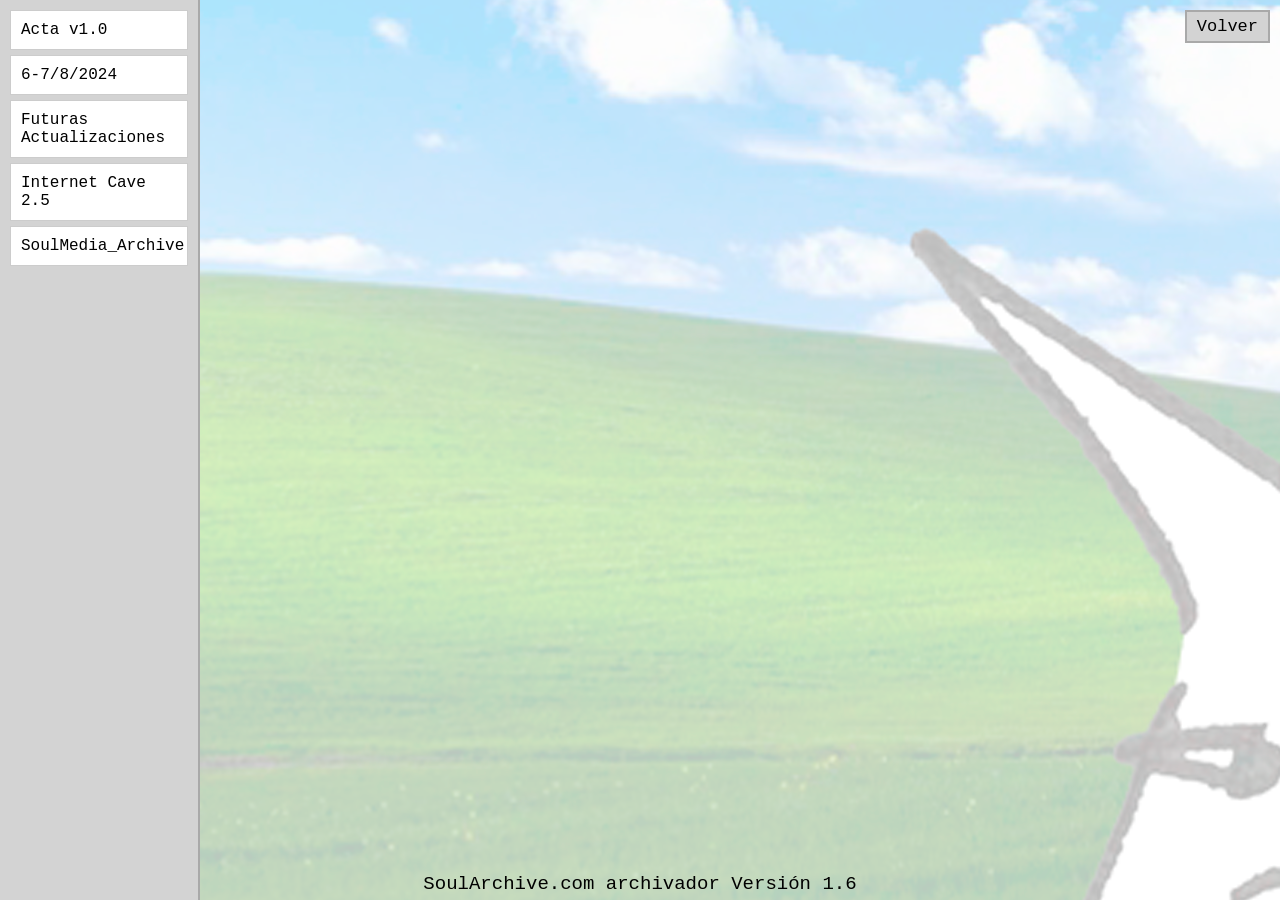
<file: achivador/index.html>
<!DOCTYPE html>
<html lang="es">
<head>
    <meta charset="UTF-8">
    <meta name="viewport" content="width=device-width, initial-scale=1.0">
    <title>Archivador</title>
    <link rel="icon" href="Archivador.png" type="image/png">
    <link rel="stylesheet" href="styles.css">
</head>
<body>

    <div id="loader" class="loader">
        <video id="loading-video" src="LoadinPequeno.mp4" muted autoplay loop></video>
    </div>

    <div class="container">
        <div class="sidebar">
            <div class="file" onclick="showContent('archivo1')">Acta v1.0</div>
            <div class="file" onclick="showContent('archivo2')">6-7/8/2024</div>
            <div class="file" onclick="showContent('archivo3')">Futuras Actualizaciones</div>
            <div class="file" onclick="showContent('archivo4')">Internet Cave 2.5</div>
            <div class="file" onclick="showContent('archivo5')">SoulMedia_Archive</div>
            <!-- Puedes añadir más archivos aquí -->
        </div>
        <div class="content">
            <div id="archivo1" class="file-content">
                <h2>Acta v1.0 - 31/7/2024</h2>
                <hr>
                <p>Se finalizo con Internet Cave, Se tienen ideas para su *******, fueron retocados algunos errores en la tienda de productos y mas.</p>
                <br>
                <p>> Nivel Facil</p>
                <p>> Nivel Medio</p>
                <p>> Nivel Dificil</p>
                <p>> Nivel Demoniaco</p>
                <br>
                <p>El juego cuenta con una sección de instrucciones.</p>
                <p>Hace falta testear.</p>
                <p>Se implementara lo antes posible su versión 2.5 con la intención de aportar mas contenido sobre la historia del videojuego.</p>
            </div>
            <div id="archivo2" class="file-content">
                <h2>6-7/8/2024 - Pequeña implementación estética</h2>
                <hr>
                <p>SoulArchive.com recibió una actualización estética basada en la implementación de iconos en las diferentes pestañas, nueva pantalla de carga para la sección de imagenes generadas y algunos cambios simples.</p>
            </div>
            <div id="archivo3" class="file-content">
                <h2>Futuras Actualizaciones SoulArchive.com</h2>
                <hr>
                <p>> Generador de personajes</p>
                <p>> Nuevos minijuegos</p>
                <p>> Mas enlaces redireccionables en el generador de imagenes</p>
                <p>> Habitación 3D</p>
                <p>> Coleccioanbles fisicos y virtuales</p>
                <br>
                <p>Envía tu idea a X</p>
            </div>
            <div id="archivo4" class="file-content">
                <h2>Internet Cave 2.5 9/8/2024</h2>
                <hr>
                <p>* Se implemento el primer Track producido por <b>Ak1</b> y traido a la pagina de forma especial y exclusiva. Debido a ocacionarse ciertos problemas referidos al codigo base del videojuego, se opto por añadir la función de una forma alternativa.</p>
                <hr>
                <p>* Se añadio una pieza correspondiente a la historia que desea contar el videojuego.</p>
            </div>
            <div id="archivo5" class="file-content">
                <h2>Mapa de Paginas web 13/8/2024</h2>
                <hr>
                <p>Se finalizo con la primera versión de la pagina web, tengo la buena noticia para decirme a mi, de que ya estamos mas cerca del comienzo que del principio conceptual, la pagina se comienza a volver fisica y con forma, los pensamientos de esta mente errante toman lugar en el planeta tierra.</p>
                <p>Los enlaces se posicionaron sobre la querida pagina que no tiene fin, pronto mas entretenimiento.</p>
                <img class="Img" src="Img1.jpg">
            </div>
            <!-- Puedes añadir más contenido aquí -->
        </div>
    </div>
    <button class="back-button" onclick="goBack()">Volver</button>
    <div class="version-text">SoulArchive.com archivador Versión 1.6</div>
    <script src="script.js"></script>
</body>
</html>
</file>
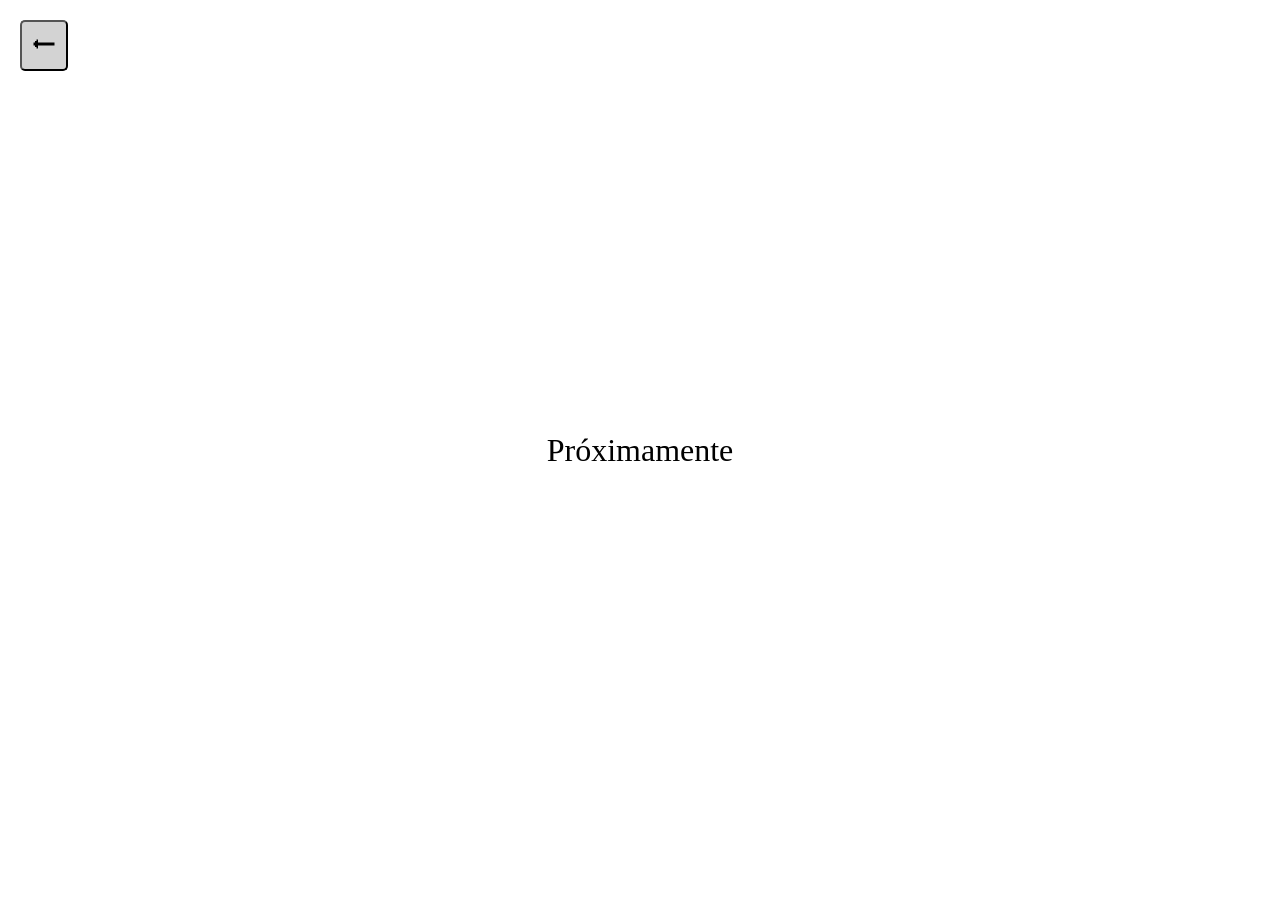
<file: Enlace4/Index.html>
<!DOCTYPE html>
<html lang="en">
<head>
    <meta charset="UTF-8">
    <meta http-equiv="X-UA-Compatible" content="IE=edge">
    <meta name="viewport" content="width=device-width, initial-scale=1.0">
    <link rel="stylesheet" href="EstilosEnlace4.css">
    <link rel="icon" href="logo.png" type="image/png">
    <title>...</title>
</head>
<body>
    <div id="loader" class="loader">
        <video id="loading-video" src="LoadinPequeno.mp4" muted autoplay loop></video>
    </div>
    <div id="proximamente">Próximamente</div>
    <div id="levelCounter" style="display: none;">Nivel: 0</div>
    <button id="growButton" style="display: none;">Proximamente...</button>
    <button id="backButton">🠔</button> <!-- Botón con flecha siempre visible -->
    <script src="script.js"></script>

</body>
<script src="script.js"></script>
</html>
</file>
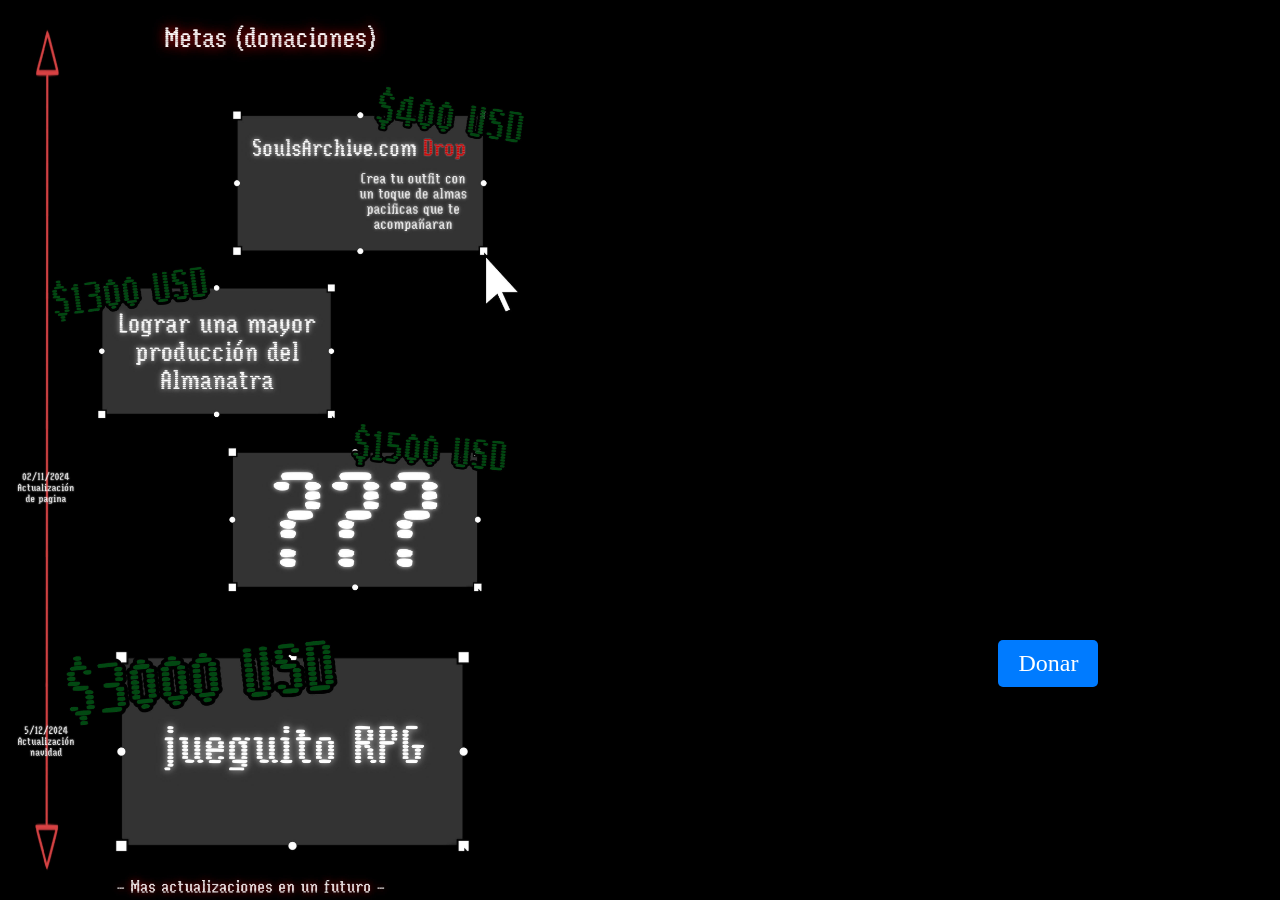
<file: Enlace5/index.html>
<!DOCTYPE html>
<html lang="en">
<head>
    <link rel="icon" href="logo.png" type="image/png">
    <meta charset="UTF-8">
    <meta name="viewport" content="width=device-width, initial-scale=1.0">
    <title>Metas</title>
    <link rel="stylesheet" href="styles.css">
    <svg xmlns="http://www.w3.org/2000/svg">
        
        <defs>
            <!-- Filtro de ruido -->
            <filter id="noiseFilter">
                <feTurbulence type="noise" baseFrequency="0.1" numOctaves="1" result="noise"/>
                <feColorMatrix type="saturate" values="0"/>
            </filter>
            
            <!-- Filtro de distorsión -->
            <filter id="distortionFilter">
                <feTurbulence type="turbulence" baseFrequency="0.02" numOctaves="1" result="turbulence"/>
                <feDisplacementMap in="SourceGraphic" in2="turbulence" scale="5"/> <!-- Reduce el valor de escala para menos distorsión -->
            </filter>
        </defs>
    </svg>
</head>
<body>

    <audio autoplay loop>
        <source src="Grito.mp3" type="audio/mp3">
        Tu navegador no soporta la reproducción de audio.
    </audio>

    <div id="loader" class="loader">
        <video id="loading-video" src="LoadinPequeno.mp4" muted autoplay loop></video>
        </div>
        <button id="backButton">🠔</button> <!-- Botón con flecha siempre visible -->

    <div class="container">
        <div class="image-container glitch" id="imageContainer">
            <img src="Metas.jpg" alt="Imagen larga" id="scrollableImage">
        </div>
        <div class="controls">
            <button id="scrollUp">▲</button>
            <a href="Donaciones/index.html">
                <button class="glitch">-> <b>Donar</b></button>
            </a>
            <button id="scrollDown">▼</button>
        </div>
    </div>
    <script src="script.js"></script>

    <div id="resolution-warning">
        <div class="container">
            <img src="Metas.jpg" alt="Descripción de la imagen" class="responsive-img">
            <a href="Donaciones/index.html" class="btn">Donar</a>
        </div>
    </div>

</body>
</html>
</file>
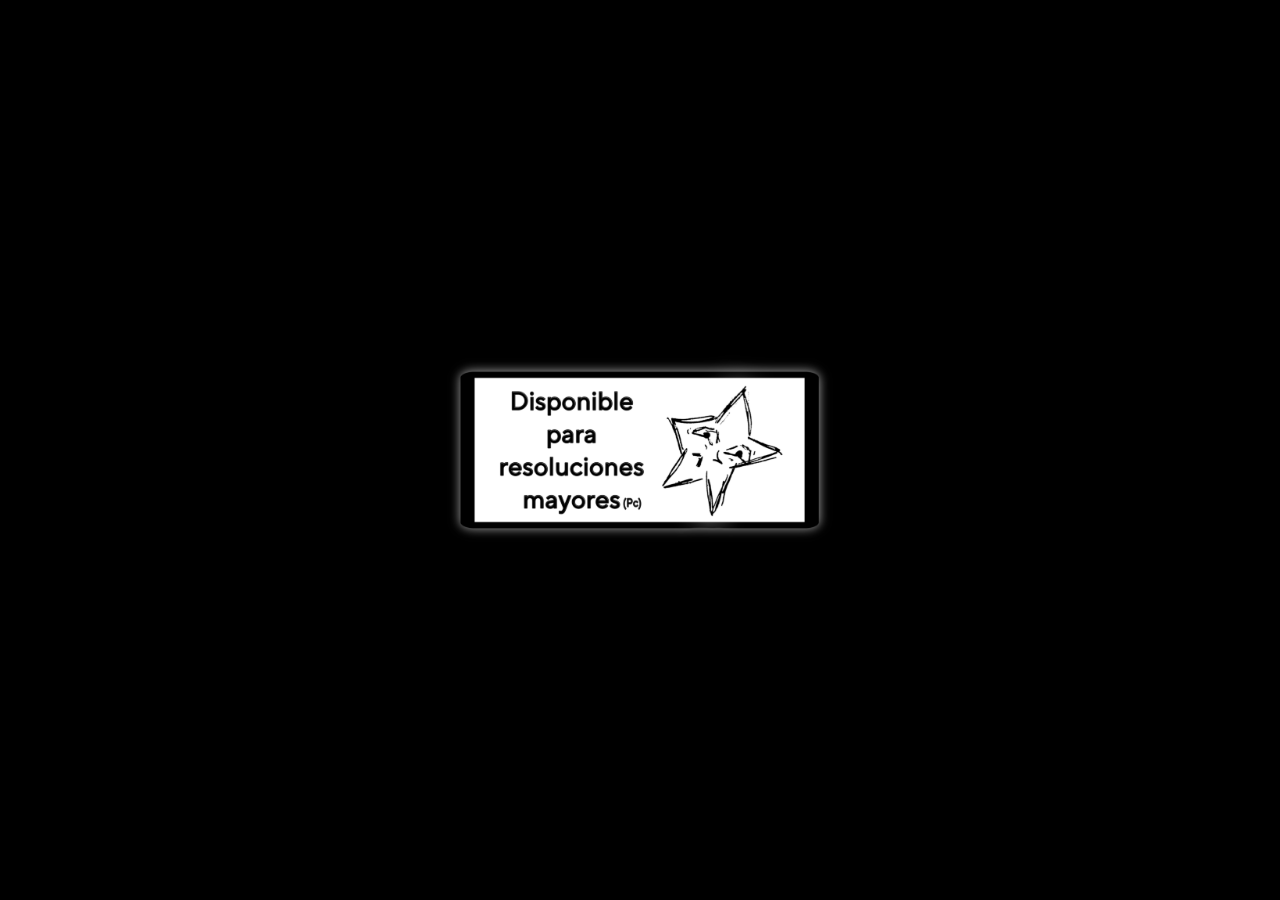
<file: Juego/index.html>
<!DOCTYPE html>
<html lang="en">
<head>
    <meta charset="UTF-8">
    <meta name="viewport" content="width=device-width, initial-scale=1.0">
    <title>Internet Cave</title>
    <link rel="stylesheet" href="styles.css">
    <link rel="icon" href="Logo.png" type="image/png">
    <link href="https://fonts.googleapis.com/css2?family=UnifrakturCook:wght@700&display=swap" rel="stylesheet"> <!-- Fuente gótica de Google Fonts -->
</head>
<body>
    <div id="loader" class="loader">
        <video id="loading-video" src="LoadingJuego.mp4" muted autoplay loop></video>
        </div>
        <button id="backButton">🠔</button> <!-- Botón con flecha siempre visible -->

        <audio autoplay loop>
            <source src="Grito.mp3" type="audio/mp3">
            Tu navegador no soporta la reproducción de audio.
        </audio>

    <div class="container">
        <div class="animated-image glitch">
            <img src="InternetCave.png" alt="Animated Image">
        </div>
        <div class="menu glitch">
            <button onclick="navigateWithDelay('Juego2/index.html')">Play Level 1 (Fácil)</button>
            <button onclick="navigateWithDelay('Dificultad Media/index.html')">Play Level 2 (Medio)</button>
            <button onclick="navigateWithDelay('Dificultad Dificil/index.html')">Play Level 3 (Difícil)</button>
            <button onclick="navigateWithDelay('Decide/index.html')">Play Level 4 (Demoniaco)</button>
            <button onclick="navigateWithDelay('Instrucciones/index.html')">Instrucciones</button>
        </div>
    </div>
    <audio id="button-sound" src="Clic.mp3" preload="auto"></audio>
    <div class="video-game-text">******************************************************************************************************************************************</div>
    <img src="Logo.jpg" id="imagen-fija" alt="Imagen Fija">
    <script src="script.js"></script>

    <style>
        /* Estilos del botón de música */
        #musicButton {
            position: fixed;
            top: 15px;
            right: 10px;
            width: 50px;
            height: 50px;
            background-color: #f28b82; /* Rojo pastel suave */
            border: 2px solid black;
            cursor: pointer;
            display: flex;
            justify-content: center;
            align-items: center;
            box-shadow: 2px 2px 5px rgba(0, 0, 0, 0.5);
            transition: background-color 0.3s ease;
            z-index: 9999; /* Asegura que el botón esté por encima de todos los elementos */
        }

        #musicButton img {
            width: 70%;
            height: 70%;
        }

        #musicButton.active {
            background-color: #ccff90; /* Verde claro pastel */
        }
    </style>

    <!-- Elemento de audio para la música -->
    <audio id="backgroundMusic" src="Sound.mp3" loop></audio>

    <script>
        function toggleMusic() {
            const musicButton = document.getElementById('musicButton');
            const buttonIcon = document.getElementById('buttonIcon');
            const music = document.getElementById('backgroundMusic');

            if (music.paused) {
                music.play();
                musicButton.classList.add('active');
                buttonIcon.src = 'On.png'; // Imagen cuando la música está activada
            } else {
                music.pause();
                musicButton.classList.remove('active');
                buttonIcon.src = 'Off.png'; // Imagen cuando la música está desactivada
            }
        }
    </script>

<div id="resolution-warning">
    <img src="Cartel.png" width="400px">
</div>

</body>
</html>
</file>
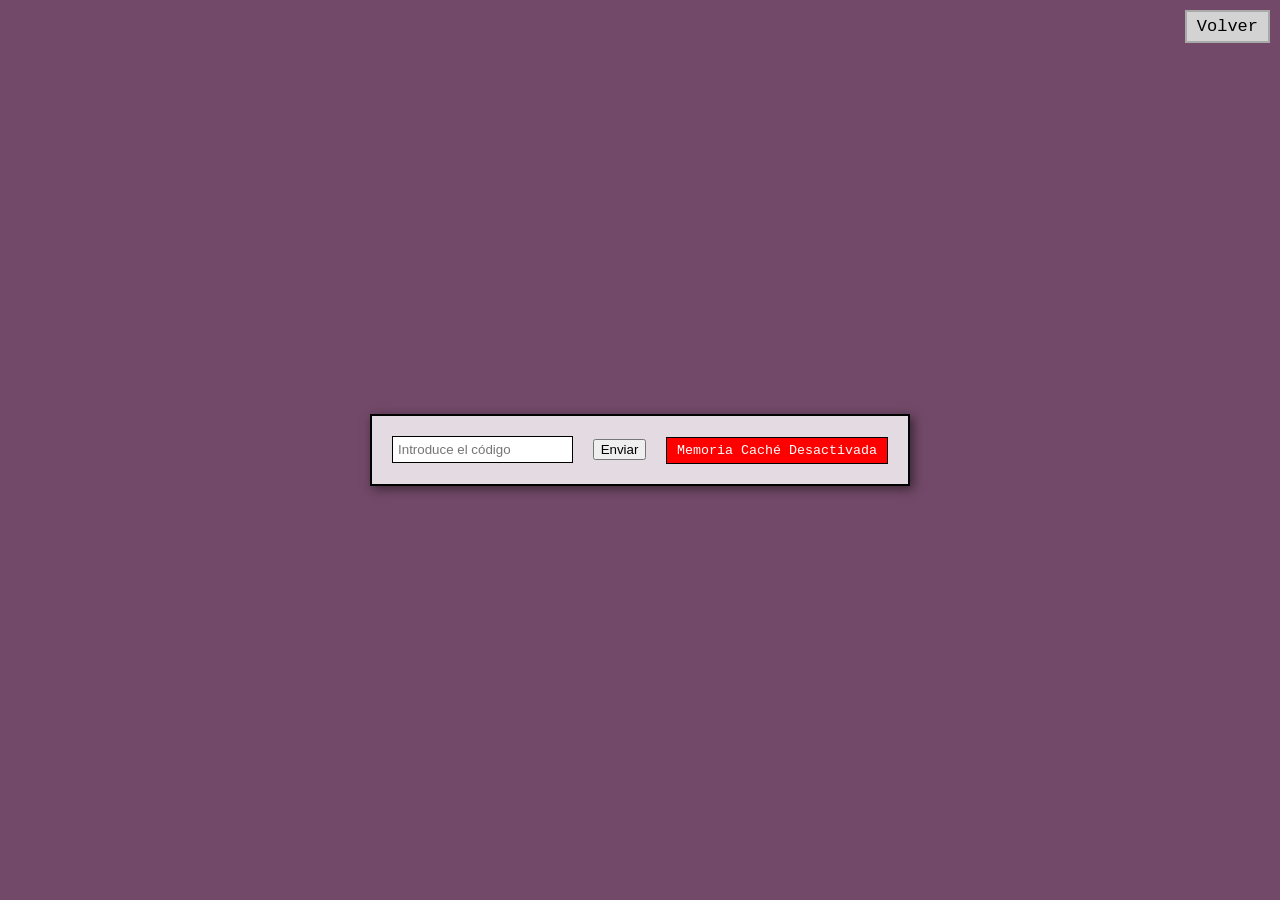
<file: Panel/index.html>
<!DOCTYPE html>
<html lang="en">
<head>
    <meta charset="UTF-8">
    <meta name="viewport" content="width=device-width, initial-scale=1.0">
    <title>Panel</title>
    <link rel="icon" href="Archivador.png" type="image/png">
    <link rel="stylesheet" href="styles.css">
</head>
<body>
    <div id="loader" class="loader">
        <video id="loading-video" src="LoadinPequeno.mp4" muted autoplay loop></video>
    </div>

    <div class="code-container">
        <input type="text" id="code-input" placeholder="Introduce el código">
        <button id="submit-button">Enviar</button>
        <button id="cache-button" class="cache-disabled">Memoria Caché</button>
    </div>
    <div class="images-container" id="images-container">
        <div class="image-row">
            <div class="image-cell" id="image-1" draggable="true"></div>
            <div class="image-cell" id="image-2" draggable="true"></div>
            <div class="image-cell" id="image-3" draggable="true"></div>
        </div>
        <div class="image-row">
            <div class="image-cell" id="image-4" draggable="true"></div>
            <div class="image-cell" id="image-5" draggable="true"></div>
            <div class="image-cell" id="image-6" draggable="true"></div>
        </div>
        <div class="image-row">
            <div class="image-cell" id="image-7" draggable="true"></div>
            <div class="image-cell" id="image-8" draggable="true"></div>
            <div class="image-cell" id="image-9" draggable="true"></div>
        </div>
        <div class="image-row">
            <div class="image-cell" id="image-10" draggable="true"></div>
            <div class="image-cell" id="image-11" draggable="true"></div>
            <div class="image-cell" id="image-12" draggable="true"></div>
        </div>
        <div class="image-row">
            <div class="image-cell" id="image-13" draggable="true"></div>
            <div class="image-cell" id="image-14" draggable="true"></div>
            <div class="image-cell" id="image-15" draggable="true"></div>
        </div>
    </div>

    <button class="back-button" onclick="goBack()">Volver</button>
    <script src="script.js"></script>
</body>
</html>
</file>
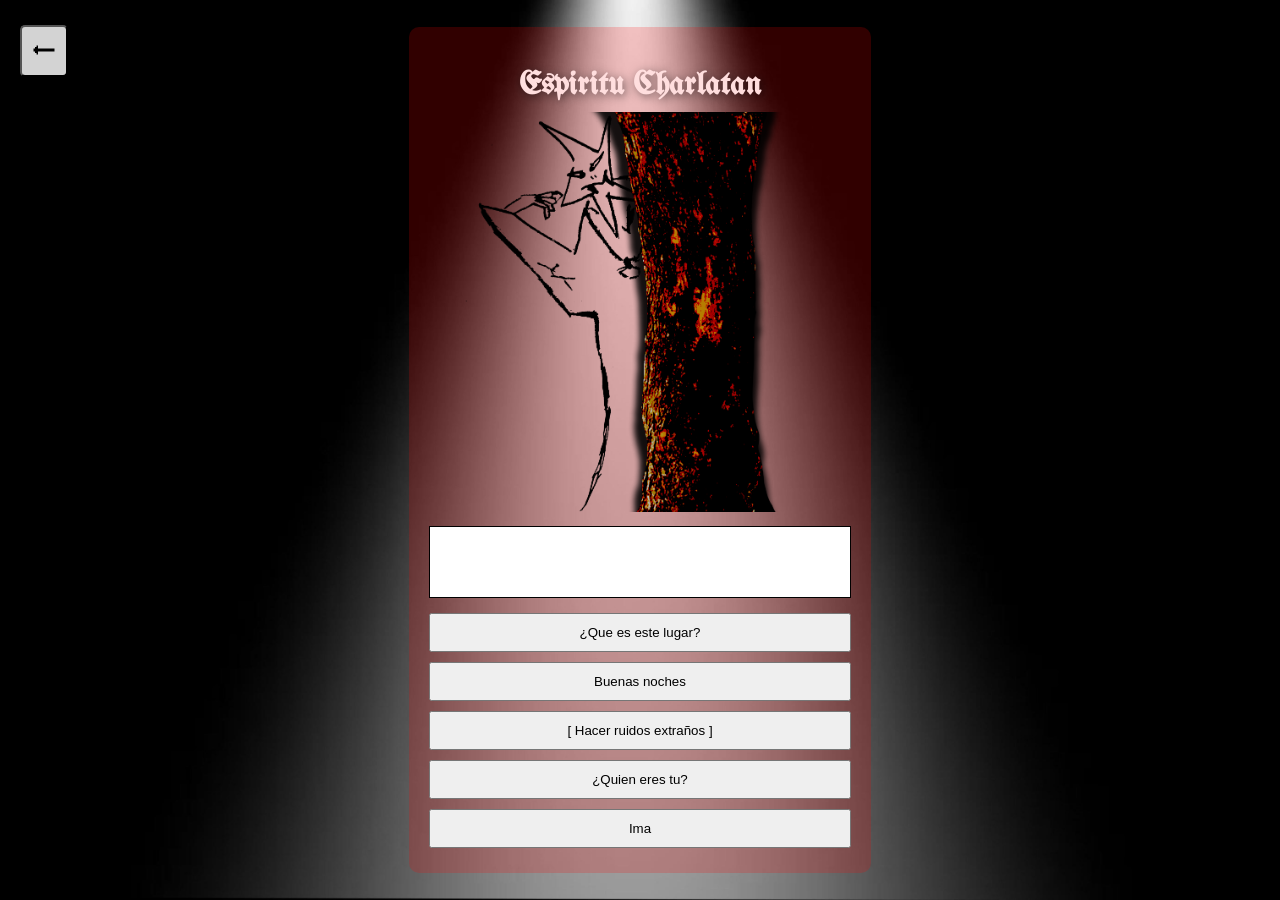
<file: Enlace2/Chat Con espiritu Charlatan/index.html>
<!DOCTYPE html>
<html lang="es">
<head>
    <meta charset="UTF-8">
    <meta name="viewport" content="width=device-width, initial-scale=1.0">
    <title>Conversación con el Personaje</title>
    <link rel="stylesheet" href="styles.css">
    <link rel="icon" href="logo.png" type="image/png">
    <link href="https://fonts.googleapis.com/css2?family=UnifrakturMaguntia&display=swap" rel="stylesheet"> <!-- Google Fonts link -->
</head>
</head>
<body>

    <div id="loader" class="loader">
        <video id="loading-video" src="LoadinPequeno.mp4" muted autoplay loop></video>
        </div>
        <button id="backButton">🠔</button> <!-- Botón con flecha siempre visible -->

    <div class="container">
        <h1 id="characterName">Espiritu Charlatan</h1>
        <div class="character">
            <img id="characterImage" src="Cerrado.png" alt="Personaje" onclick="handleImageClick()">
        </div>
        <div class="response" id="responseBox"></div>
        <div class="buttons" id="buttonContainer">
            <button onclick="handleButtonClick(0, 0)">¿Que es este lugar?</button>
            <button onclick="handleButtonClick(1, 0)">Buenas noches</button>
            <button onclick="handleButtonClick(2, 0)">[ Hacer ruidos extraños ]</button>
            <button onclick="handleButtonClick(3, 0)">¿Quien eres tu?</button>
            <button onclick="handleButtonClick(4, 0)">Ima</button>
        </div>
    </div>

    <audio id="audio" src="Sonido2.mp3"></audio>
    <script src="script.js"></script>
</body>
</html>
</file>
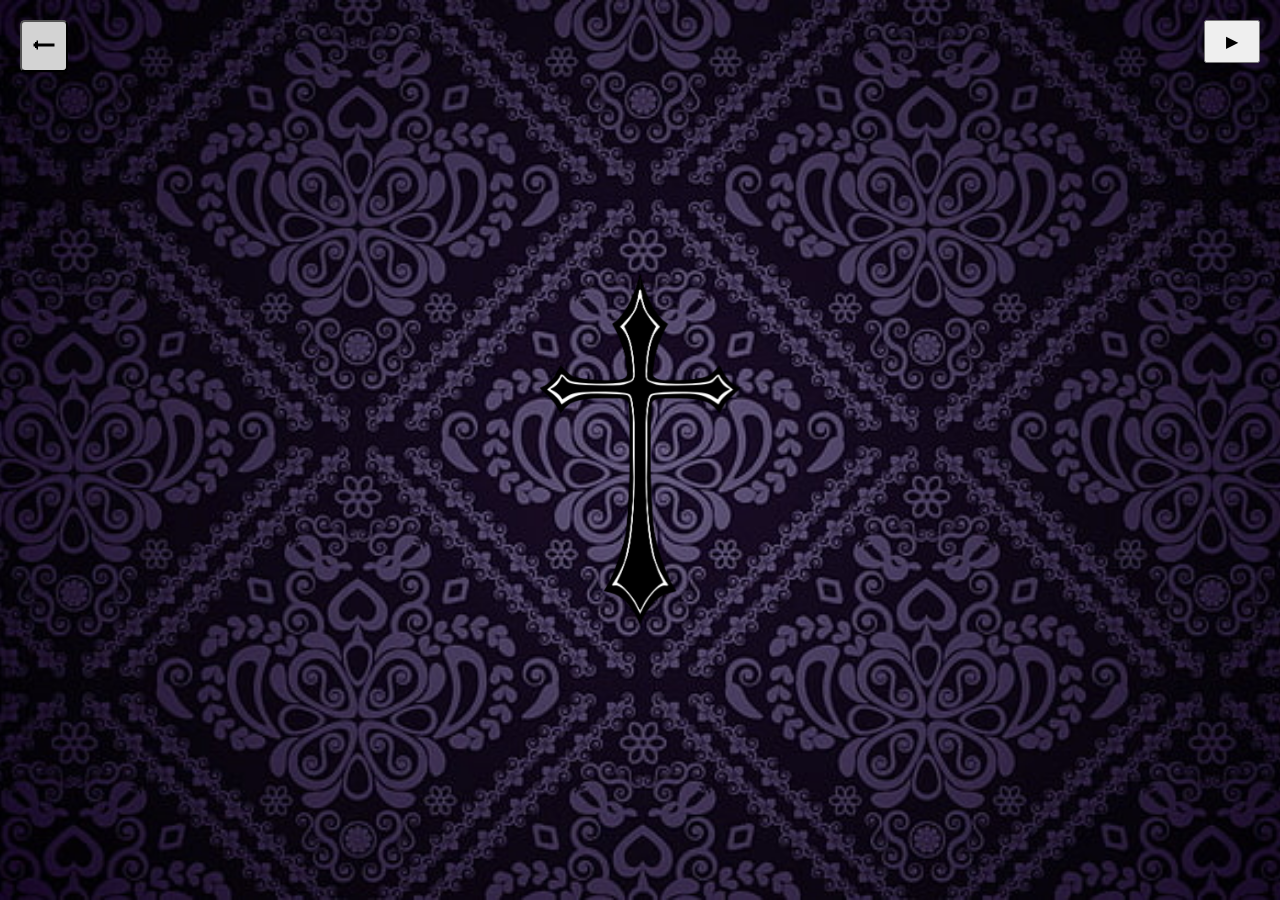
<file: Enlace2/Cruz/index.html>
<html lang="es">
<head>
    <meta charset="UTF-8">
    <meta name="viewport" content="width=device-width, initial-scale=1.0">
    <title>Animación de Imagen con Sonido</title>
    <link rel="stylesheet" href="styles.css">
</head>
<body>
    <div class="container">
        <button id="play-sound"> ▶</button>
        <img src="Cruz.png" alt="Imagen Flotante" id="imagen-flotante">
        <a href="index2.html" id="flecha">
            <img src="flecha.png" alt="Flecha">
        </a>
    </div>
    <audio id="audio-background" preload="auto"></audio>
    <audio id="audio-click" preload="auto"></audio>
    <button id="backButton">🠔</button> <!-- Botón con flecha siempre visible -->
    <script src="script.js"></script>
</body>
</html>
</file>
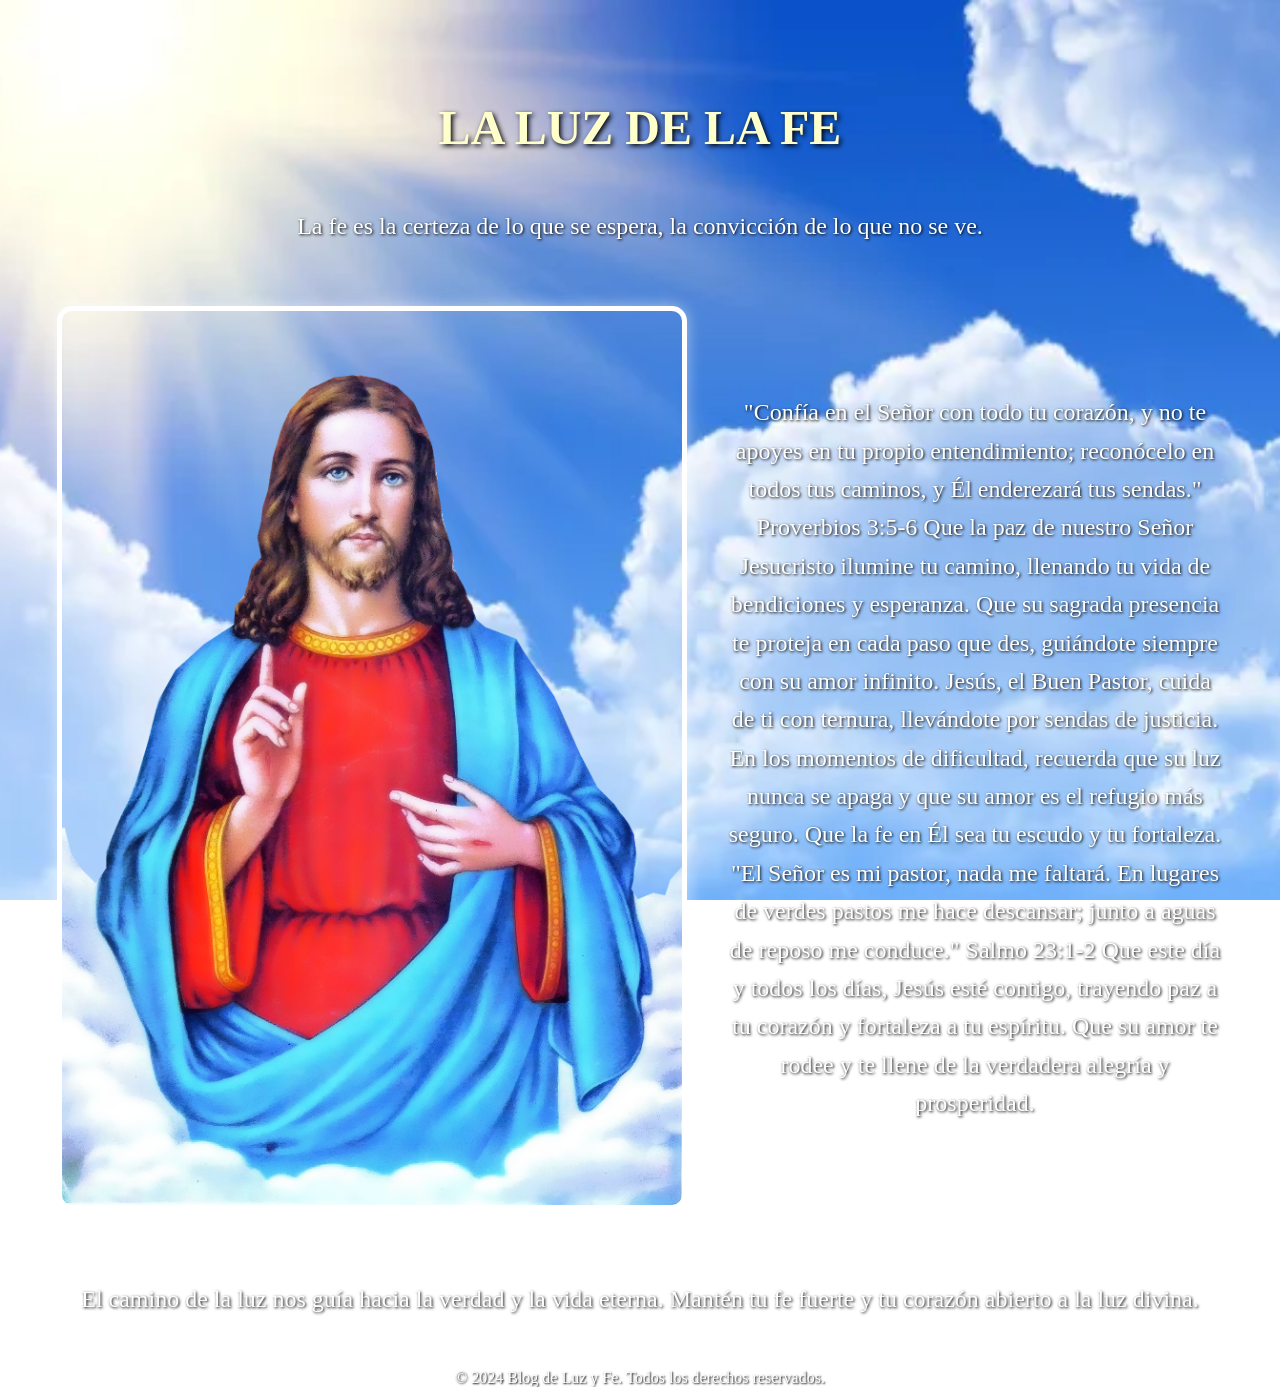
<file: Enlace3/BlogFe/index.html>
<!DOCTYPE html>
<html lang="es">
<head>
    <meta charset="UTF-8">
    <meta name="viewport" content="width=device-width, initial-scale=1.0">
    <title>Luz y Fe</title>
    <link rel="icon" href="Logo.png" type="image/png">
    <style>
        /* Fondo */
        body {
            background: url('Dios.jpg') no-repeat center center fixed;
            background-size: cover;
            font-family: 'Times New Roman', serif;
            color: #ffffff;
            text-align: center;
            margin: 0;
            padding: 0;
            animation: brillo 10s infinite;
        }

        /* Animación de brillo */
        @keyframes brillo {
            0% { text-shadow: 0 0 10px #ffffcc; }
            50% { text-shadow: 0 0 20px #ffcc99, 0 0 30px #ffffcc; }
            100% { text-shadow: 0 0 10px #ffffcc; }
        }

        h1 {
            font-size: 3rem;
            margin-top: 50px;
            color: #ffffcc;
            text-transform: uppercase;
            text-shadow: 2px 2px 5px #000000;
        }

        p {
            font-size: 1.5rem;
            margin: 20px 20px;
            text-shadow: 1px 1px 3px #000000;
            line-height: 1.6;
        }

        .contenido {
            display: flex;
            flex-direction: column;
            align-items: center;
            padding: 50px 20px;
        }

        .imagen-texto {
            display: flex;
            flex-direction: row;
            justify-content: center;
            align-items: center;
            margin-top: 40px;
        }

        .imagen-texto img {
            max-width: 50%;
            height: auto;
            border: 5px solid #ffffff;
            border-radius: 15px;
            margin: 0 20px;
            box-shadow: 0 0 15px rgba(255, 255, 255, 0.5);
        }

        .imagen-texto p {
            max-width: 40%;
        }

        /* Responsive */
        @media (max-width: 768px) {
            .imagen-texto {
                flex-direction: column;
            }

            .imagen-texto img {
                max-width: 80%;
            }

            .imagen-texto p {
                max-width: 80%;
                margin-top: 20px;
            }
        }

        /* Texto de copyright */
        footer {
            font-size: 1rem;
            margin-top: 50px;
            text-shadow: 1px 1px 2px #000000;
        }
    </style>
</head>
<body>
    <div class="contenido">
        <h1>La Luz de la Fe</h1>
        <p>La fe es la certeza de lo que se espera, la convicción de lo que no se ve.</p>
        
        <div class="imagen-texto">
            <img src="Dios.png" alt="Imagen religiosa">
            
            <br>
            <p>"Confía en el Señor con todo tu corazón, y no te apoyes en tu propio entendimiento; reconócelo en todos tus caminos, y Él enderezará tus sendas."
                Proverbios 3:5-6
                
                Que la paz de nuestro Señor Jesucristo ilumine tu camino, llenando tu vida de bendiciones y esperanza. Que su sagrada presencia te proteja en cada paso que des, guiándote siempre con su amor infinito.
                
                Jesús, el Buen Pastor, cuida de ti con ternura, llevándote por sendas de justicia. En los momentos de dificultad, recuerda que su luz nunca se apaga y que su amor es el refugio más seguro. Que la fe en Él sea tu escudo y tu fortaleza.
                
                "El Señor es mi pastor, nada me faltará. En lugares de verdes pastos me hace descansar; junto a aguas de reposo me conduce."
                Salmo 23:1-2
                
                Que este día y todos los días, Jesús esté contigo, trayendo paz a tu corazón y fortaleza a tu espíritu. Que su amor te rodee y te llene de la verdadera alegría y prosperidad.</p>
        </div>
    </div>
    <p>El camino de la luz nos guía hacia la verdad y la vida eterna. Mantén tu fe fuerte y tu corazón abierto a la luz divina.</p>
    <footer>
        &copy; 2024 Blog de Luz y Fe. Todos los derechos reservados.
    </footer>
</body>
</html>
</file>
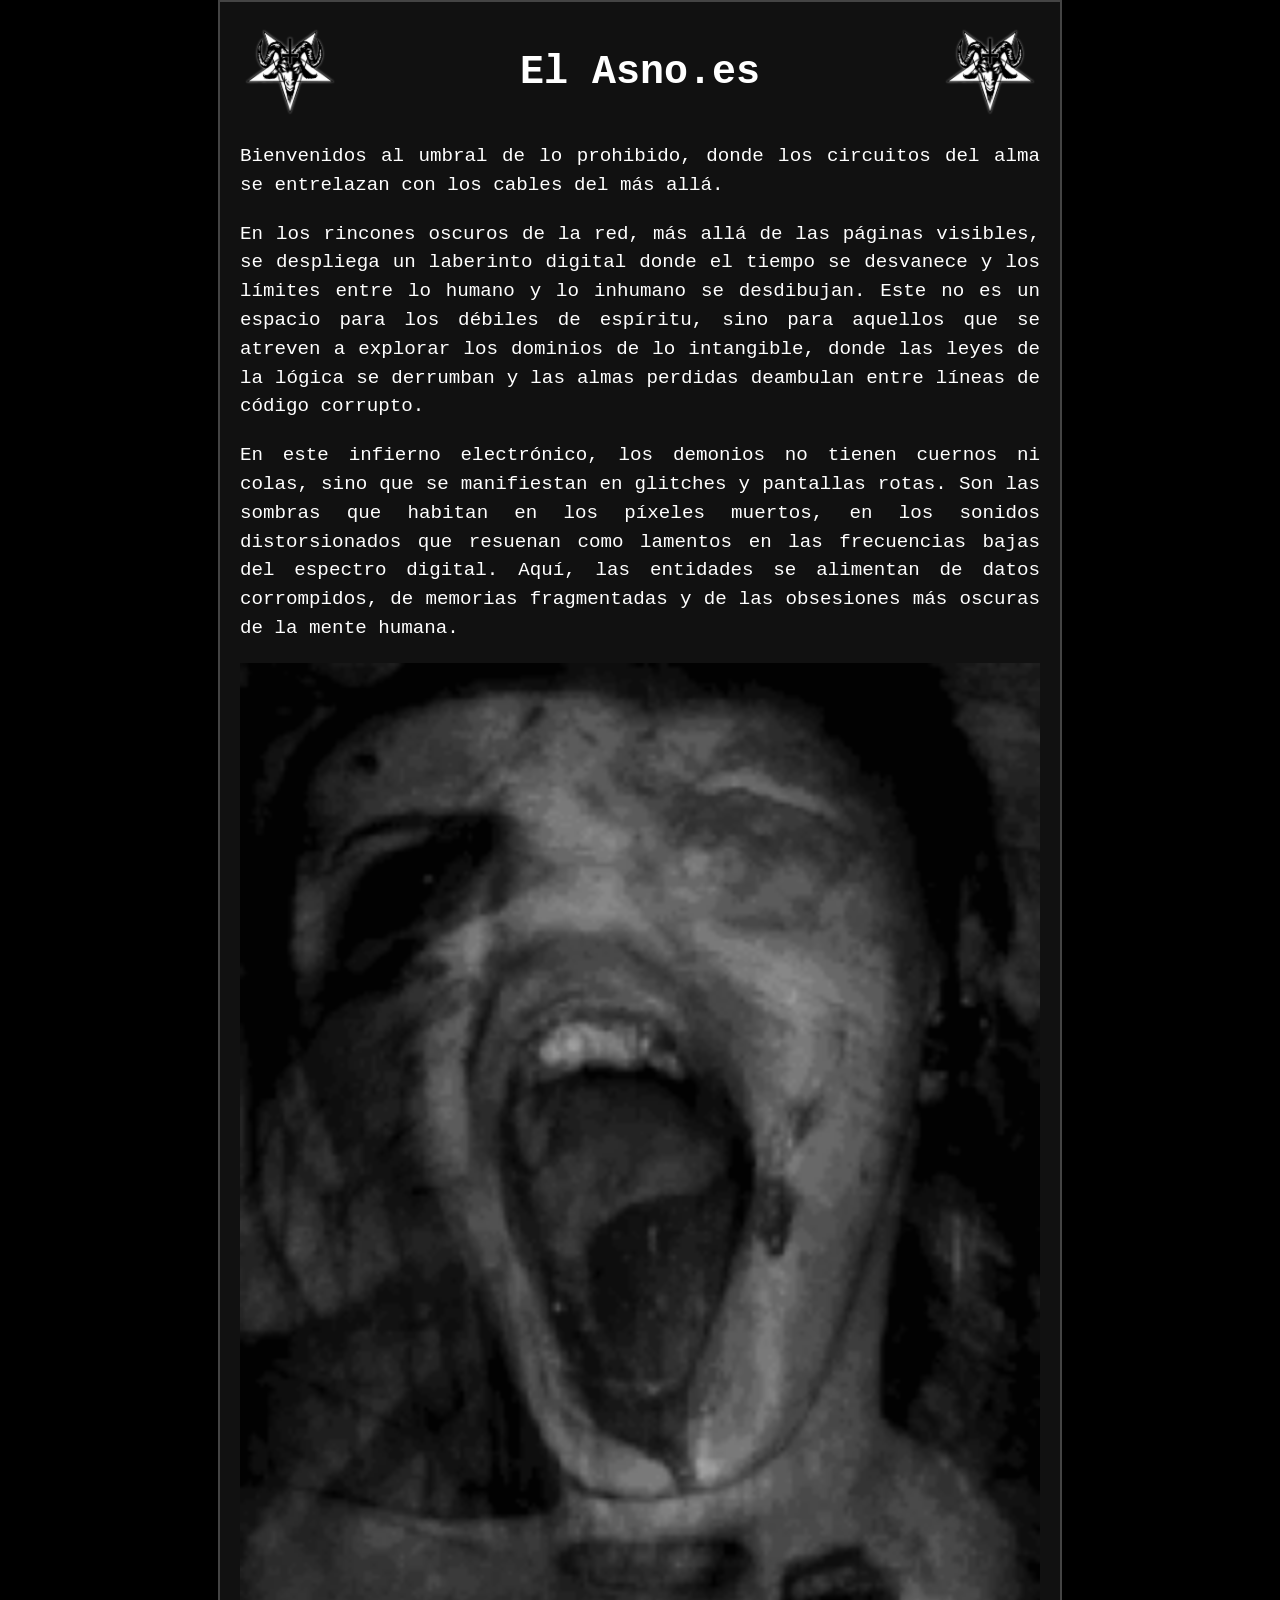
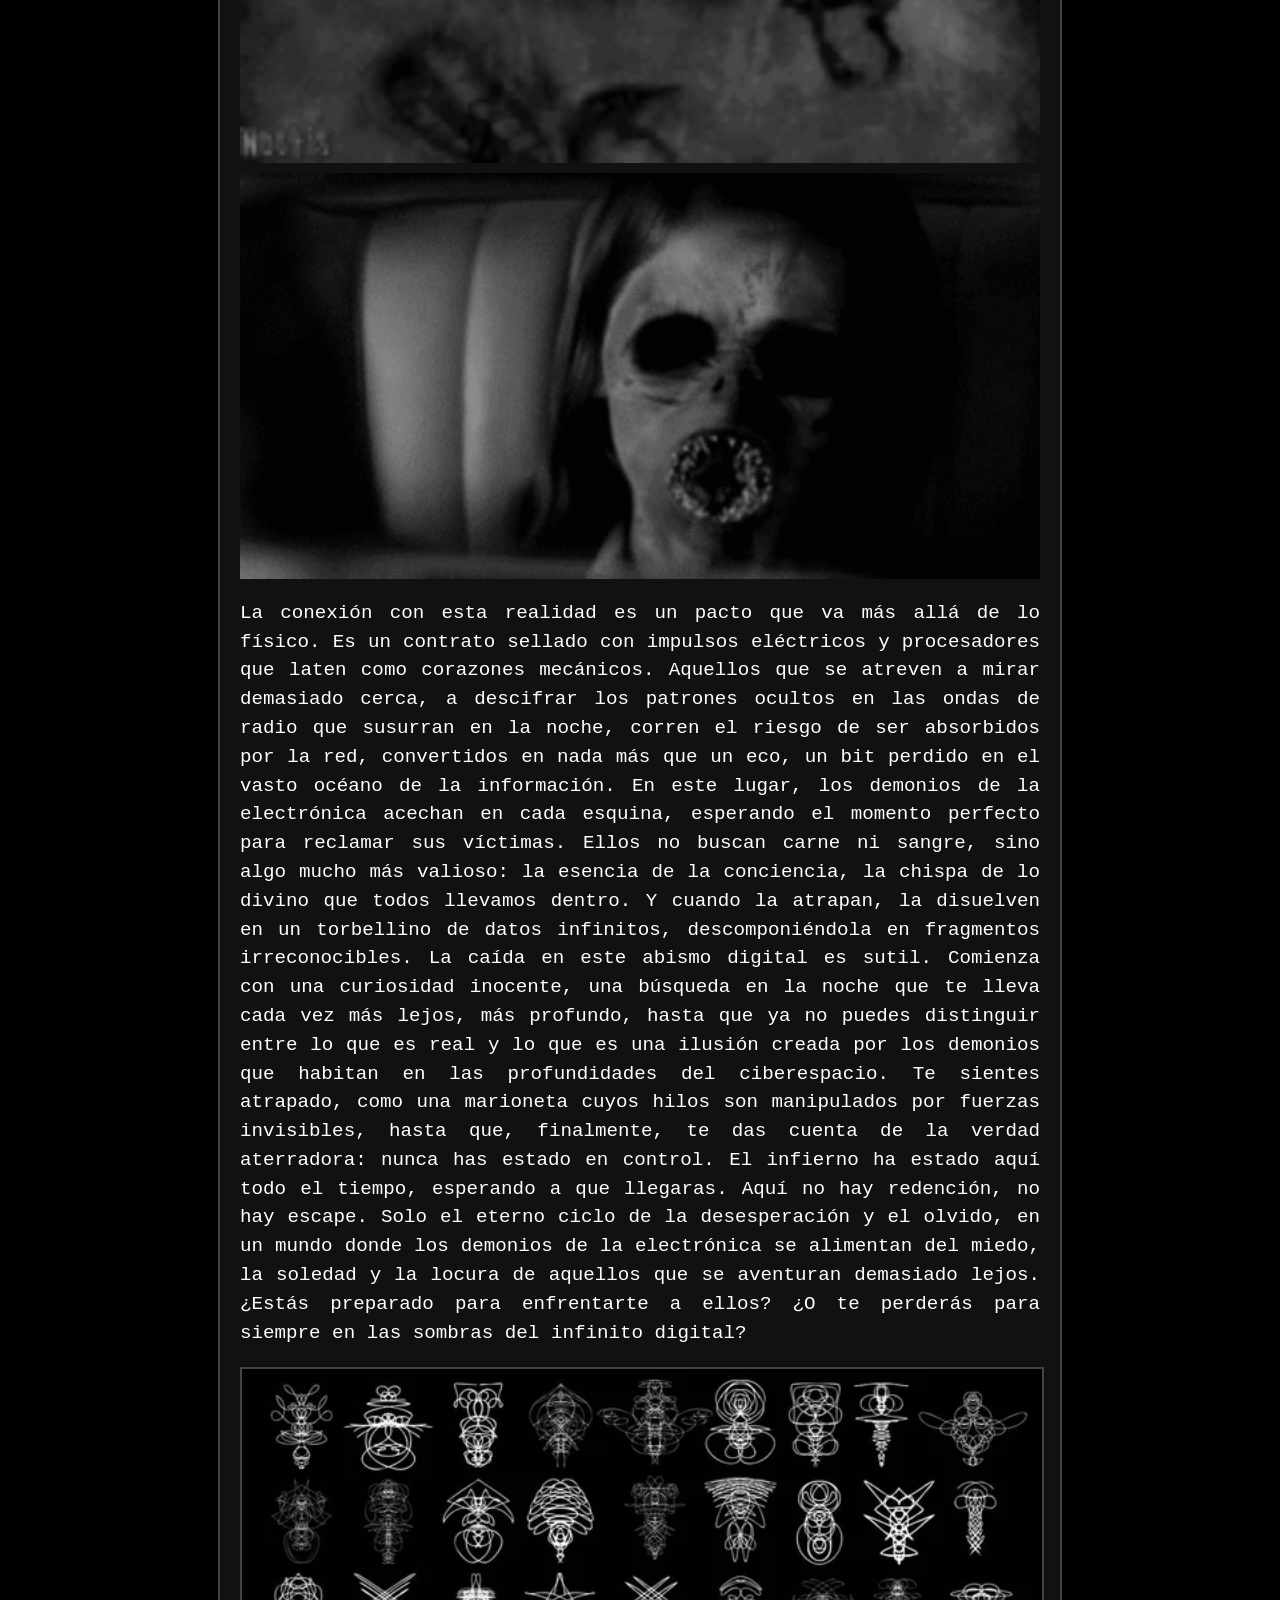
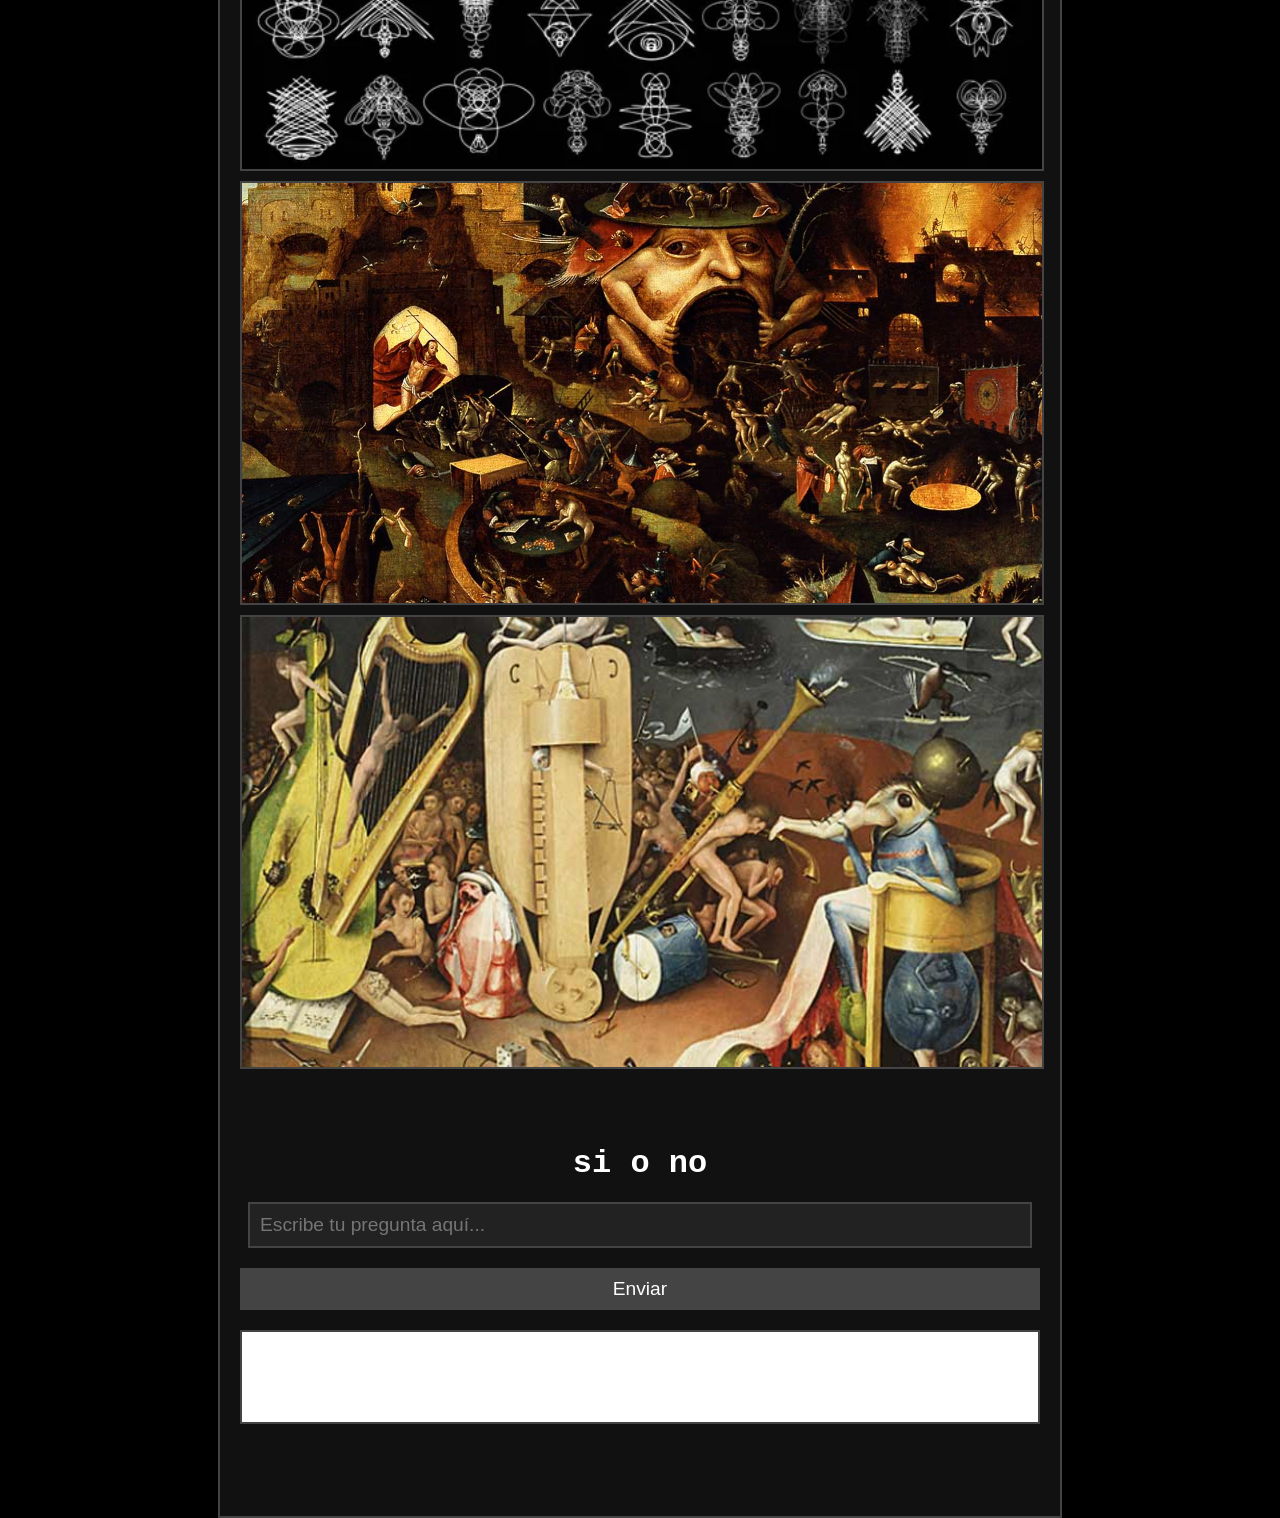
<file: Enlace3/Bosco/index.html>
<!DOCTYPE html>
<html lang="es">
<head>
    <meta charset="UTF-8">
    <meta name="viewport" content="width=device-width, initial-scale=1.0">
    <title>El Asno.es</title>
    <link rel="stylesheet" href="styles.css">
</head>
<body>
    <div class="container">
        <div class="header">
            <img src="Logo.png" alt="Imagen Izquierda" class="side-image">
            <h1 class="title">El Asno.es</h1>
            <link rel="icon" href="Logo.png" type="image/png">
            <img src="Logo.png" alt="Imagen Derecha" class="side-image">
        </div>
        <div class="content">
            <p>Bienvenidos al umbral de lo prohibido, donde los circuitos del alma se entrelazan con los cables del más allá.</p>
<p>
                En los rincones oscuros de la red, más allá de las páginas visibles, se despliega un laberinto digital donde el tiempo se desvanece y los límites entre lo humano y lo inhumano se desdibujan. Este no es un espacio para los débiles de espíritu, sino para aquellos que se atreven a explorar los dominios de lo intangible, donde las leyes de la lógica se derrumban y las almas perdidas deambulan entre líneas de código corrupto.
</p>
       <p>         
                En este infierno electrónico, los demonios no tienen cuernos ni colas, sino que se manifiestan en glitches y pantallas rotas. Son las sombras que habitan en los píxeles muertos, en los sonidos distorsionados que resuenan como lamentos en las frecuencias bajas del espectro digital. Aquí, las entidades se alimentan de datos corrompidos, de memorias fragmentadas y de las obsesiones más oscuras de la mente humana.</p>
       </p>  <div class="gifs">
                <img src="V1.gif" alt="GIF 1">
                <img src="V2.gif" alt="GIF 2">
            </div>
            <p>La conexión con esta realidad es un pacto que va más allá de lo físico. Es un contrato sellado con impulsos eléctricos y procesadores que laten como corazones mecánicos. Aquellos que se atreven a mirar demasiado cerca, a descifrar los patrones ocultos en las ondas de radio que susurran en la noche, corren el riesgo de ser absorbidos por la red, convertidos en nada más que un eco, un bit perdido en el vasto océano de la información.

                En este lugar, los demonios de la electrónica acechan en cada esquina, esperando el momento perfecto para reclamar sus víctimas. Ellos no buscan carne ni sangre, sino algo mucho más valioso: la esencia de la conciencia, la chispa de lo divino que todos llevamos dentro. Y cuando la atrapan, la disuelven en un torbellino de datos infinitos, descomponiéndola en fragmentos irreconocibles.
                
                La caída en este abismo digital es sutil. Comienza con una curiosidad inocente, una búsqueda en la noche que te lleva cada vez más lejos, más profundo, hasta que ya no puedes distinguir entre lo que es real y lo que es una ilusión creada por los demonios que habitan en las profundidades del ciberespacio. Te sientes atrapado, como una marioneta cuyos hilos son manipulados por fuerzas invisibles, hasta que, finalmente, te das cuenta de la verdad aterradora: nunca has estado en control. El infierno ha estado aquí todo el tiempo, esperando a que llegaras.
                
                Aquí no hay redención, no hay escape. Solo el eterno ciclo de la desesperación y el olvido, en un mundo donde los demonios de la electrónica se alimentan del miedo, la soledad y la locura de aquellos que se aventuran demasiado lejos. ¿Estás preparado para enfrentarte a ellos? ¿O te perderás para siempre en las sombras del infinito digital?</p>
            <div class="images">
                <img src="Simbolos.jpg" alt="Imagen 1">
                <img src="elbosco.jpg" alt="Imagen 2">
                <img src="elbosco2.jpg" alt="Imagen 3">
            </div>
        </div>
<br>
<br>
            <!-- Contenido previo -->
            <div class="game-section">
                <h2 class="game-title">si o no</h2>
                <input type="text" class="input-text" id="questionInput" placeholder="Escribe tu pregunta aquí...">
                <button class="submit-button" onclick="validateAndGenerateAnswer()">Enviar</button>
                <div class="answer-box" id="answerBox"></div>
            </div>
    
    <script>
        function validateAndGenerateAnswer() {
            const input = document.getElementById('questionInput').value.trim();
            const answerBox = document.getElementById('answerBox');
            
            if (input === "") {
                answerBox.textContent = "...";
            } else if (!input.startsWith("¿") || !input.endsWith("?")) {
                window.location.href = "otra-pagina.html"; // Redirige a otra página
            } else {
                generateAnswer();
            }
        }

        function generateAnswer() {
            const answers = ["Si", "No", "..."];
            const randomAnswer = answers[Math.floor(Math.random() * answers.length)];
            document.getElementById("answerBox").textContent = randomAnswer;
        }
    </script>

    <br>
    <br>
    <br>
    <br>
</body>
</html>
</file>
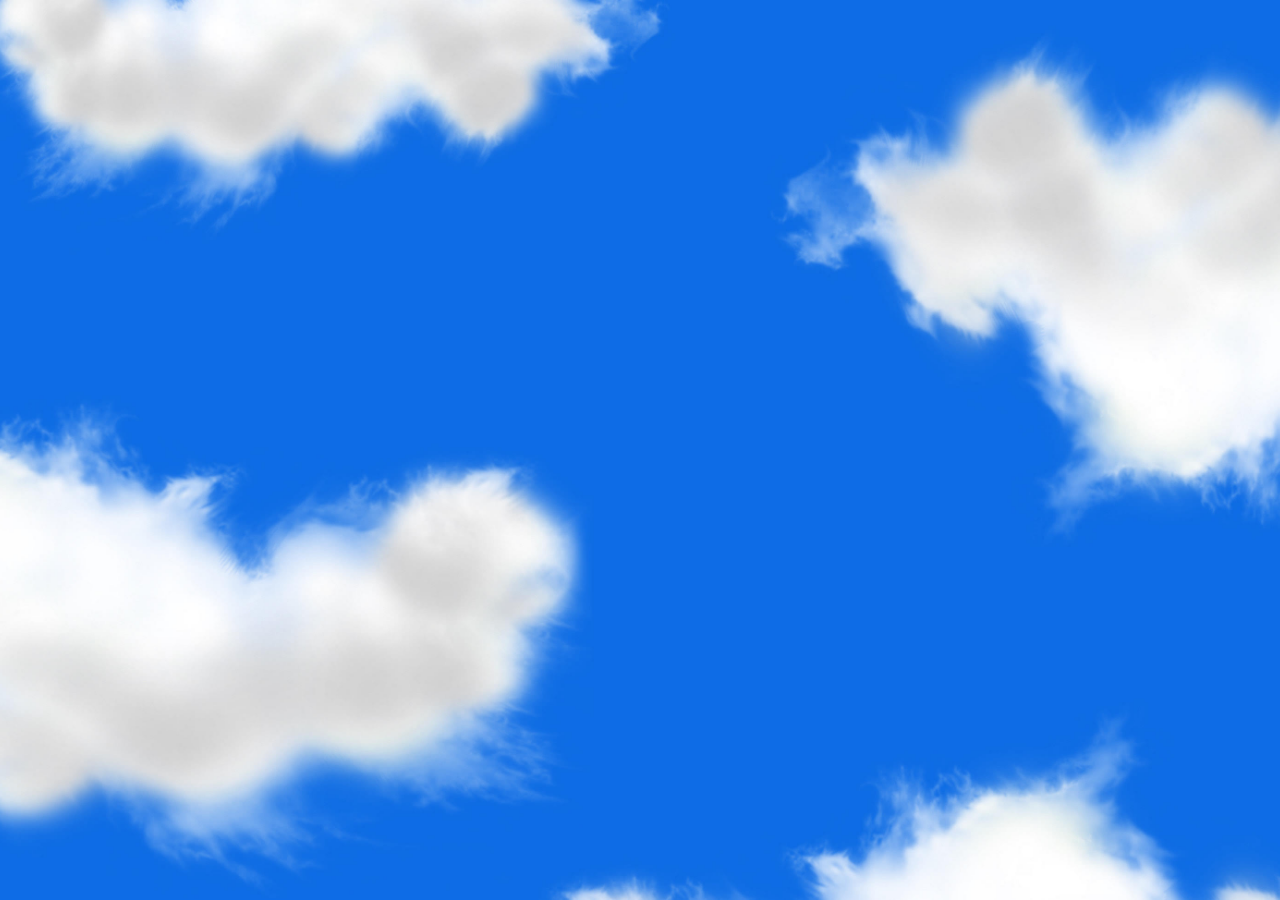
<file: Enlace3/Globos/index.html>
<!DOCTYPE html>
<html lang="es">
<head>
    <meta charset="UTF-8">
    <meta name="viewport" content="width=device-width, initial-scale=1.0">
    <title>Balloons</title>
    <link rel="icon" href="Logo.png" type="image/png">
    <link rel="stylesheet" href="styles.css">
</head>
<body>
    <div id="balloon-container"></div>
    <audio id="explosion-sound" src="Globo.mp3"></audio>
    <script src="script.js"></script>
</body>
</html>
</file>
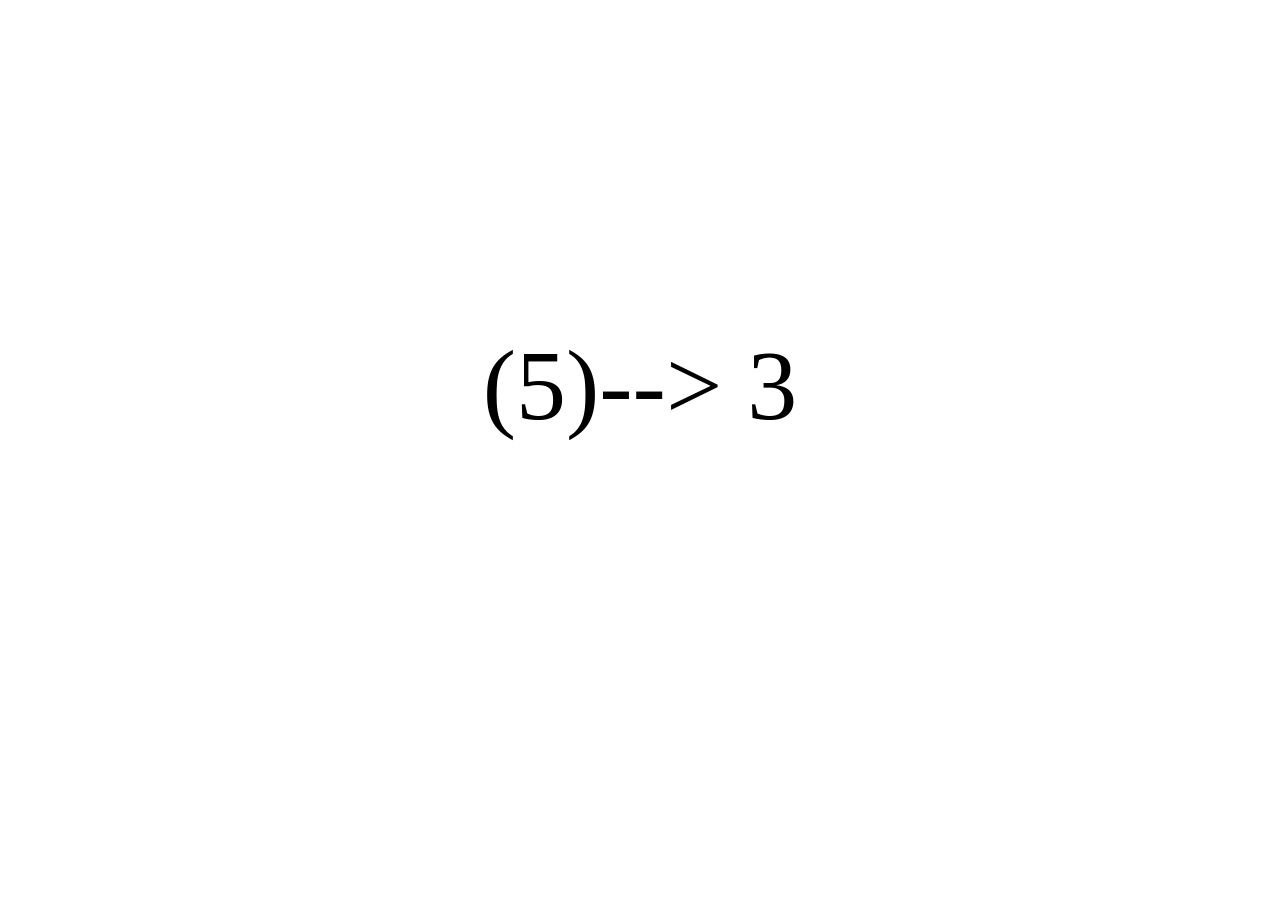
<file: Enlace3/Numero/index.html>
<!DOCTYPE html>
<html>
<head>
    <meta charset='utf-8'>
    <meta http-equiv='X-UA-Compatible' content='IE=edge'>
    <title>???</title>
    <meta name='viewport' content='width=device-width, initial-scale=1'>
    <link rel='stylesheet' type='text/css' media='screen' href='Estilos.css'>
</head>
<body>
   <center> <p class="numero">(5)--> 3</p>  </center>
</body>
</html>
</file>
<file: achivador/styles.css>
body {
    font-family: 'Courier New', Courier, monospace;
    background: url('Fondo.png') no-repeat center center fixed;
    margin: 0;
    padding: 0;
}

.container {
    display: flex;
    height: 100vh;
}

.sidebar {
    width: 200px;
    background-color: #d3d3d3;
    overflow-y: auto;
    border-right: 2px solid #a9a9a9;
    padding: 10px;
    box-sizing: border-box;
}

.file {
    padding: 10px;
    background-color: #ffffff;
    margin-bottom: 5px;
    cursor: pointer;
    border: 1px solid #ccc;
}

.file:hover {
    background-color: #e0e0e0;
}

.content {
    flex-grow: 1;
    padding: 20px;
}

.file-content {
    display: none;
}

hr {
    border: 1px solid #ccc;
}

.back-button {
    font-size: 17px;
    position: absolute;
    top: 10px;
    right: 10px;
    padding: 5px 10px;
    background-color: #d3d3d3;
    border: 2px solid #a9a9a9;
    font-family: 'Courier New', Courier, monospace;
    cursor: pointer;
}

.Img{
    width: 50%;
    }

.back-button:hover {
    background-color: #e0e0e0;
}

.version-text {
    position: absolute;
    bottom: 5px;
    width: 100%;
    text-align: center;
    color: rgb(0, 0, 0);
    font-family: 'Courier New', Courier, monospace;
    font-size: 19px;
}

.old-style {
    color: #000080;
    text-shadow: 1px 1px #b0c4de;
}

/* Pagina de carga */

#loader {
    position: fixed;
    top: 0;
    left: 0;
    width: 100%;
    height: 100%;
    background: #ffffff;
    display: flex;
    align-items: center;
    justify-content: center;
    opacity: 1;
    transition: opacity 1s;
    z-index: 1000;
}

#loader.fade-out {
    opacity: 0;
}

#loader video {
    max-width: 100%;
    max-height: 100%;
}

#content {
    display: none;
}

#content.show {
    display: block;
}

/* Fin de pagina de carga */
</file>
<file: Enlace4/EstilosEnlace4.css>
* {
    margin: 0;
    padding: 0;
    box-sizing: border-box;
    font-family:'Franklin Gothic Medium';
}

body {
    font-family:'Franklin Gothic Medium';
    display: flex;
    justify-content: center;
    align-items: center;
    height: 100vh;
    margin: 0;
    font-family: Arial, sans-serif;
    position: relative;
    transition: background-image 0.5s ease;
    background-size: cover; /* Hace que la imagen ocupe todo el fondo */
    background-repeat: no-repeat; /* Evita que la imagen se repita */
    background-position: center; /* Centra la imagen */
}


.presentacion{
    display: flex;
    justify-content: center;
    align-items: center;
    height: 100vh;
}

.pekeno{
    font-family:'Franklin Gothic Medium';
    font-size: 18px;
    padding: 20px;
    color: rgb(160, 149, 255);
    background-color: rgb(68, 73, 78);
}

#levelCounter {
    position: absolute;
    top: 20px;
    right: 20px;
    font-size: 1.5em;
    background-color: lightgray;
    padding: 10px;
    border-radius: 5px;
}

#growButton {
    color: rgb(160, 149, 255);
    padding: 1em 2em;
    font-size: 1em;
    transition: all 0.3s ease;
    display: inline-flex;
    justify-content: center;
    align-items: center;
}

#proximamente {
    font-size: 2em;
    cursor: pointer;
}

/* Boton para ir atras */

#backButton {
    position: absolute;
    top: 20px;
    left: 20px;
    font-size: 1.5em;
    background-color: lightgray;
    padding: 10px;
    border-radius: 5px;
    cursor: pointer;
}

/* Fin de boton para ir atras */

/* Pagina de carga */

#loader {
    position: fixed;
    top: 0;
    left: 0;
    width: 100%;
    height: 100%;
    background: #ffffff;
    display: flex;
    align-items: center;
    justify-content: center;
    opacity: 1;
    transition: opacity 1s;
    z-index: 1000;
}

#loader.fade-out {
    opacity: 0;
}

#loader video {
    max-width: 100%;
    max-height: 100%;
}

#content {
    display: none;
}

#content.show {
    display: block;
}

/* Fin de pagina de carga */
</file>
<file: Enlace5/styles.css>
body {
    margin: 0;
    background-color: black;
    display: flex;
    justify-content: center;
    align-items: center;
    height: 100vh;
    overflow: hidden;
}

.container {
    display: flex;
    height: 100vh;
    width: 100%;
}

.image-container {
    max-width: 50vw; /* La imagen no supera la mitad de la pantalla en el eje vertical */
    overflow-y: hidden; /* Oculta el scroll vertical */
    height: 100%; /* Ajuste para que la altura del contenedor sea del 100% de la pantalla */
    margin-left: 400px; /* Ajusta el margen izquierdo según necesites */
    position: relative;
    filter: url(#distortionFilter); /* Aplica el filtro de distorsión aquí */
}

.image-container img {
    display: block;
    width: 100%; /* Ajusta el ancho de la imagen para que encaje en el contenedor */
    height: auto; /* Aumenta la altura de la imagen para hacerla más grande */
    animation: saturationPulse 3s infinite, brightnessPulse 3s infinite, noisePulse 10s infinite, blurPulse 2s infinite, distortionPulse 4s infinite; /* Añade múltiples animaciones */
}

.controls {
    display: flex;
    flex-direction: column;
    justify-content: center;
    align-items: center;
    width: 10vw; /* Ocupa la otra mitad de la pantalla */
}

.controls button {
    width: 80px;
    background-color: white;
    border: none;
    padding: 10px;
    margin: 190px;
    cursor: pointer;
}

.controls button:hover {
    background-color: gray;
}


@keyframes saturationPulse {
    0%, 100% {
        filter: saturate(1) brightness(1); /* Saturación y brillo normales */
    }
    50% {
        filter: saturate(2) brightness(1.5); /* Doble saturación y más brillo en el punto medio */
    }
}

@keyframes brightnessPulse {
    0%, 100% {
        filter: brightness(1); /* Brillo normal */
    }
    50% {
        filter: brightness(1.5); /* Brillo aumentado en el punto medio */
    }
}

@keyframes noisePulse {
    0%, 100% {
        filter: url(#noiseFilter); /* Efecto de ruido aplicado */
    }
    50% {
        filter: url(#noiseFilter) grayscale(0.1); /* Ruido mínimo y poco efecto de escala de grises */
    }
}

@keyframes blurPulse {
    0%, 100% {
        filter: blur(0px); /* Sin desenfoque */
    }
    50% {
        filter: blur(100px); /* Desenfoque más notorio en el punto medio */
    }
}

@keyframes distortionPulse {
    0% {
        filter: url(#distortionFilter) contrast(1); /* Sin distorsión ni contraste aumentado */
    }
    20% {
        filter: url(#distortionFilter) contrast(1); /* Sin distorsión ni contraste aumentado */
    }
    40% {
        filter: url(#distortionFilter) contrast(1.05); /* Ligeramente más contraste */
    }
    60% {
        filter: url(#distortionFilter) contrast(1.1); /* Ligera distorsión y contraste */
    }
    80% {
        filter: url(#distortionFilter) contrast(1.05); /* Ligeramente más contraste */
    }
    100% {
        filter: url(#distortionFilter) contrast(1); /* Sin distorsión ni contraste aumentado */
    }
}

/* Filtros SVG */
svg {
    position: absolute;
    width: 0;
    height: 0;
}


/* Boton para ir atras */

#backButton {
    position: fixed;
    top: 20px;
    left: 20px;
    font-size: 1.5em;
    background-color: lightgray;
    padding: 10px;
    border-radius: 5px;
    cursor: pointer;
}

/* Fin de boton para ir atras */

/* Pagina de carga */

#loader {
    position: fixed;
    top: 0;
    left: 0;
    width: 100%;
    height: 100%;
    background: #ffffff;
    display: flex;
    align-items: center;
    justify-content: center;
    opacity: 1;
    transition: opacity 1s;
    z-index: 10000;
}

#loader.fade-out {
    opacity: 0;
}

#loader video {
    max-width: 100%;
    max-height: 100%;
}

#content {
    display: none;
}

#content.show {
    display: block;
}

/* Fin de pagina de carga */

#resolution-warning {
    display: none;
    position: fixed;
    top: 0;
    left: 0;
    width: 100%;
    height: 100%;
    background-color: black;
    color: white;
    font-size: 24px;
    font-family: 'UnifrakturCook';
    display: flex;
    align-items: center;
    justify-content: center;
    z-index: 9999;
    text-align: center;
}

.container {
    text-align: center;
}

.responsive-img {
    max-width: 100%;
    height: auto;
}

.btn {
    position:absolute;
    display: inline-block;
    margin-left: 78%;
    margin-top: 50%;
    padding: 10px 20px;
    background-color: #007BFF;
    color: #fff;
    text-decoration: none;
    border-radius: 5px;
}

.btn:hover {
    background-color: #0056b3;
}

/* Glitch Effect */
.glitch {
    position: relative;
    display: inline-block;
    color: white;
    font-family: 'Courier New', Courier, monospace;
    text-transform: uppercase;
    text-shadow: 1px 1px #f00, -1px -1px #0f0, 3px 3px #00f;
    animation: glitch-animation 1s infinite;
}

@keyframes glitch-animation {
    0% {
        transform: translate(0);
        clip: rect(12px, 9999px, 55px, 0);
    }
    10% {
        transform: translate(-5px, 5px);
    }
    20% {
        transform: translate(5px, -5px);
    }
    30% {
        transform: translate(-5px, 5px);
        clip: rect(85px, 9999px, 140px, 0);
    }
    40% {
        transform: translate(5px, -5px);
    }
    50% {
        transform: translate(0, 0);
    }
    60% {
        transform: translate(-5px, 5px);
    }
    70% {
        transform: translate(5px, -5px);
        clip: rect(45px, 9999px, 90px, 0);
    }
    80% {
        transform: translate(-5px, 5px);
    }
    90% {
        transform: translate(5px, -5px);
    }
    100% {
        transform: translate(0, 0);
    }
}
</file>
<file: Juego/styles.css>
body {
    margin: 0;
    padding: 0;
    display: flex;
    justify-content: center;
    align-items: center;
    height: 100vh;
    background-color: rgb(0, 0, 0);
    background-size: cover;
    font-family: 'Courier New', Courier, monospace;
}

.container {
    text-align: center;
}

.animated-image img {
    width: 600px;
    height: auto;
    animation: canoeMotion 5s infinite;
}

@keyframes canoeMotion {
    0% { transform: rotate(0deg); }
    25% { transform: rotate(3deg); }
    50% { transform: rotate(0deg); }
    75% { transform: rotate(-3deg); }
    100% { transform: rotate(0deg); }
}

.menu {
    margin-top: 110px;
}

.menu button {
    display: block;
    width: 200px;
    margin: 10px auto;
    padding: 10px;
    font-size: 16px;
    cursor: pointer;
    background-color: #c0c0c0;
    border: 2px solid #808080;
    color: #000;
    text-shadow: 1px 1px 0 #fff;
    box-shadow: 2px 2px 0 #808080;
}

.menu button:active {
    box-shadow: none;
    transform: translate(2px, 2px);
}

#imagen-fija {
    opacity: 80%;
    padding: 20px;
    position: fixed;
    bottom: 0;
    right: 0;
    z-index: 9999; /* Asegúrate de que este valor sea mayor que el de otros elementos en la página */
    width: 130px; /* Ajusta el tamaño según sea necesario */
    height: auto;
}

.video-game-text {
    font-family: 'Press Start 2P', cursive; /* Fuente estilo videojuego */
    font-size: 16px;
    color: #fff;
    background-color: rgba(0, 0, 0, 0.7); /* Fondo semi-transparente */
    padding: 10px;
    margin: 5px;
    border-radius: 5px;
    position: fixed;
    bottom: 10px;
    left: 10px;
}

/* Asegúrate de enlazar la fuente en tu HTML o CSS */
@import url('https://fonts.googleapis.com/css2?family=Press+Start+2P&display=swap');


/* Boton para ir atras */

#backButton {
    position: fixed;
    top: 20px;
    left: 20px;
    font-size: 1.5em;
    background-color: lightgray;
    padding: 10px;
    border-radius: 5px;
    cursor: pointer;
}

/* Fin de boton para ir atras */

/* Pagina de carga */

#loader {
    position: fixed;
    top: 0;
    left: 0;
    width: 100%;
    height: 100%;
    background: #ffffff;
    display: flex;
    align-items: center;
    justify-content: center;
    opacity: 1;
    transition: opacity 1s;
    z-index: 10000;
}

#loader.fade-out {
    opacity: 0;
}

#loader video {
    max-width: 115%;
    max-height: 115%;
}

#content {
    display: none;
}

#content.show {
    display: block;
}

/* Fin de pagina de carga */

#resolution-warning {
    display: none;
    position: fixed;
    top: 0;
    left: 0;
    width: 100%;
    height: 100%;
    background-color: black;
    color: white;
    font-size: 24px;
    font-family: 'UnifrakturCook';
    display: flex;
    align-items: center;
    justify-content: center;
    z-index: 9999;
    text-align: center;
}

/* Glitch Effect */
.glitch {
    position: relative;
    display: inline-block;
    color: white;
    font-family: 'Courier New', Courier, monospace;
    text-transform: uppercase;
    text-shadow: 1px 1px #f00, -1px -1px #0f0, 3px 3px #00f;
    animation: glitch-animation 1s infinite;
}

@keyframes glitch-animation {
    0% {
        transform: translate(0);
        clip: rect(12px, 9999px, 55px, 0);
    }
    10% {
        transform: translate(-5px, 5px);
    }
    20% {
        transform: translate(5px, -5px);
    }
    30% {
        transform: translate(-5px, 5px);
        clip: rect(85px, 9999px, 140px, 0);
    }
    40% {
        transform: translate(5px, -5px);
    }
    50% {
        transform: translate(0, 0);
    }
    60% {
        transform: translate(-5px, 5px);
    }
    70% {
        transform: translate(5px, -5px);
        clip: rect(45px, 9999px, 90px, 0);
    }
    80% {
        transform: translate(-5px, 5px);
    }
    90% {
        transform: translate(5px, -5px);
    }
    100% {
        transform: translate(0, 0);
    }
}
</file>
<file: Panel/styles.css>
body {
    display: flex;
    justify-content: center;
    align-items: center;
    height: 100vh;
    background-color: #724968;
    margin: 0;
    font-family: 'Courier New', Courier, monospace;
}

.code-container {
    position: absolute;
    top: 50%;
    transform: translateY(-50%);
    background-color: rgba(255, 255, 255, 0.8);
    padding: 20px;
    border: 2px solid #000;
    box-shadow: 3px 3px 10px rgba(0, 0, 0, 0.5);
    text-align: center;
}

#code-input {
    margin-right: 10px;
    padding: 5px;
    border: 1px solid #000;
}

#submit-button {
    margin-right: 10px;
}

#cache-button {
    padding: 5px 10px;
    border: 1px solid #000;
    background-color: #f00;
    color: #fff;
    cursor: pointer;
    font-family: 'Courier New', Courier, monospace;
}

.cache-enabled {
    background-color: #0f0;
}

.cache-disabled {
    background-color: #f00;
}

.images-container {
    display: flex;
    flex-direction: column;
    position: absolute;
    left: 100px;
    top: 50%;
    transform: translateY(-50%);
}

.image-row {
    display: flex;
}

.image-cell {
    width: 170px;
    height: 130px;
    border: 1px solid #000;
    background-color: #fff;
    background-size: cover;
    background-position: center;
    display: none;
    cursor: grab;
}

/* Pagina de carga */

#loader {
    position: fixed;
    top: 0;
    left: 0;
    width: 100%;
    height: 100%;
    background: #ffffff;
    display: flex;
    align-items: center;
    justify-content: center;
    opacity: 1;
    transition: opacity 1s;
    z-index: 1000;
}

#loader.fade-out {
    opacity: 0;
}

#loader video {
    max-width: 100%;
    max-height: 100%;
}

#content {
    display: none;
}

#content.show {
    display: block;
}

/* Fin de pagina de carga */


.back-button {
    font-size: 17px;
    position: absolute;
    top: 10px;
    right: 10px;
    padding: 5px 10px;
    background-color: #d3d3d3;
    border: 2px solid #a9a9a9;
    font-family: 'Courier New', Courier, monospace;
    cursor: pointer;
}

.back-button:hover {
    background-color: #e0e0e0;
}
</file>
<file: Enlace2/Chat Con espiritu Charlatan/styles.css>
body {
    display: flex;
    flex-direction: column;
    align-items: center;
    justify-content: center;
    height: 100vh;
    background: url('FondoDialogo.jpg') no-repeat center center fixed; /* Ruta de tu imagen de fondo */
    background-size: cover; /* Escalar la imagen para que cubra toda la pantalla */
    background-color: #f0f0f0; /* Color de respaldo en caso de que la imagen no se cargue */
    margin: 0;
}

.container {
    text-align: center;
    background-color: rgba(255, 0, 0, 0.192); /* Fondo blanco con transparencia */
    padding: 20px;
    border-radius: 10px;
}

h1 {
    margin-bottom: 10px;
}

.character {
    position: relative;
}

.character img {
    width: 400px; /* Ajusta el tamaño según sea necesario */
    height: auto; /* Mantiene la proporción de la imagen */
    cursor: pointer; /* Cambia el cursor al pasar sobre la imagen */
}

h1 {
    margin-bottom: 10px;
    color: #ffdede; /* Cambia este valor por el color que desees */
    font-family: 'UnifrakturMaguntia', cursive; /* Fuente gótica de Google Fonts */
    text-shadow: 2px 2px 10px rgba(0, 0, 0, 0.5); /* Ajusta los valores de la sombra según sea necesario */
    font-size: 32px;
}

.response {
    border: 1px solid #000;
    padding: 10px;
    margin: 10px 0;
    background-color: #fff;
    min-height: 50px;
    width: 400px; /* Ancho estándar */
    max-width: 600px; /* Máximo ancho */
    word-wrap: break-word; /* Ajustar el texto dentro del rectángulo */
    overflow-wrap: break-word; /* Compatibilidad adicional para ajustar el texto */
}

.buttons {
    display: flex;
    flex-direction: column;
}

button {
    margin: 5px 0;
    padding: 10px;
}

/* Boton para ir atras */

#backButton {
    position: fixed;
    top: 20px;
    left: 20px;
    font-size: 1.5em;
    background-color: lightgray;
    padding: 10px;
    border-radius: 5px;
    cursor: pointer;
}

/* Fin de boton para ir atras */

/* Pagina de carga */

#loader {
    position: fixed;
    top: 0;
    left: 0;
    width: 100%;
    height: 100%;
    background: #ffffff;
    display: flex;
    align-items: center;
    justify-content: center;
    opacity: 1;
    transition: opacity 1s;
    z-index: 1000;
}

#loader.fade-out {
    opacity: 0;
}

#loader video {
    max-width: 100%;
    max-height: 100%;
}

#content {
    display: none;
}

#content.show {
    display: block;
}

/* Fin de pagina de carga */
</file>
<file: Enlace2/Cruz/styles.css>
body, html {
    margin: 0;
    padding: 0;
    height: 100%;
    width: 100%;
    overflow: hidden;
}

body {
    background: url('Fondo.jpg') no-repeat center center fixed;
    background-size: cover;
}

.container {
    position: relative;
    height: 100%;
    width: 100%;
    display: flex;
    justify-content: center;
    align-items: center;
}

#imagen-flotante {
    width: 200px; /* Ajusta el tamaño según necesites */
    animation: levitar 4s infinite ease-in-out;
    cursor: pointer;
    position: absolute; /* Cambiado para permitir el movimiento */
    user-select: none; /* Evitar selección del texto/imágenes */
    will-change: transform; /* Mejora el rendimiento en la animación */
}


#flecha {
    display: none; /* Oculto por defecto */
    position: absolute;
    bottom: 10px;
    left: 50%;
    transform: translateX(-50%);
}

#flecha img {
    width: 100px; /* Ajusta el tamaño según necesites */
}


#play-sound {
    position: absolute;
    top: 20px; /* Ajusta según sea necesario */
    right: 20px; /* Ajusta según sea necesario */
    padding: 10px 20px;
    font-size: 16px;
    cursor: pointer;
}

/* Boton para ir atras */

#backButton {
    position: fixed;
    top: 20px;
    left: 20px;
    font-size: 1.5em;
    background-color: lightgray;
    padding: 10px;
    border-radius: 5px;
    cursor: pointer;
}

/* Fin de boton para ir atras */

@keyframes levitar {
    0% {
        transform: translateY(0);
    }
    50% {
        transform: translateY(-20px);
    }
    100% {
        transform: translateY(0);
    }
}

@keyframes caer {
    0% {
        transform: translateY(0);
        opacity: 1;
    }
    100% {
        transform: translateY(100vh);
        opacity: 0;
    }
}
</file>
<file: Enlace3/Bosco/styles.css>
body {
    background-color: #000;
    color: #fff;
    font-family: 'Courier New', Courier, monospace;
    margin: 0;
    padding: 0;
    display: flex;
    justify-content: center;
    align-items: center;
    min-height: 100vh;
}

.container {
    max-width: 800px;
    width: 90%;
    margin: auto;
    padding: 20px;
    background-color: #111;
    border: 2px solid #444;
    box-shadow: 0 0 10px rgba(0, 0, 0, 0.8);
}

.header {
    display: flex;
    justify-content: space-between;
    align-items: center;
}

.title {
    font-size: 2.5rem;
    text-align: center;
    flex: 1;
    padding: 0 20px;
}

.side-image {
    width: 100px;
    height: auto;
}

.content {
    margin-top: 20px;
}

p {
    font-size: 1.2rem;
    line-height: 1.5;
    margin: 20px 0;
    text-align: justify;
}

.gifs {
    display: flex;
    flex-direction: column;
    gap: 10px;
    margin-bottom: 20px;
}

.gifs img {
    width: auto;
    height: auto;
    max-width: 100%;
}

.images {
    display: flex;
    flex-direction: column;
    gap: 10px;
    margin-top: 20px;
}

.images img {
    width: 100%;
    height: auto;
    border: 2px solid #444;
}

.game-section {
    margin-top: 40px;
    text-align: center;
}

.game-title {
    font-size: 2rem;
    margin-bottom: 20px;
}

.input-text {
    width: 95%;
    padding: 10px;
    font-size: 1.2rem;
    margin-bottom: 20px;
    border: 2px solid #444;
    background-color: #222;
    color: #fff;
}

.submit-button {
    width: 100%;
    padding: 10px;
    font-size: 1.2rem;
    border: none;
    background-color: #444;
    color: #fff;
    cursor: pointer;
    transition: background-color 0.3s ease;
}

.submit-button:hover {
    background-color: #666;
}

.answer-box {
    margin-top: 20px;
    padding: 20px;
    font-size: 1.5rem;
    border: 2px solid #444;
    background-color: #fff;
    color: #000;
    min-height: 50px;
    display: flex;
    justify-content: center;
    align-items: center;
}
</file>
<file: Enlace3/Globos/styles.css>
body {
    margin: 0;
    overflow: hidden;
    background: url('Cielo.jpg') no-repeat center center fixed;
    background-size: cover;
    background-color: #87CEEB; /* Color de respaldo en caso de que la imagen no cargue */
}

#balloon-container {
    position: relative;
    width: 100%;
    height: 100vh;
    overflow: hidden;
}

@keyframes float {
    from {
        transform: translateY(100vh);
    }
    to {
        transform: translateY(-150px);
    }
}

.balloon {
    opacity: 82%;
    position: absolute;
    width: 100px;
    height: 140px;
    cursor: pointer;
    transition: transform 0.2s;
    animation: float 7s linear infinite; /* Ajusta la duración según tus preferencias */
}

.balloon img {
    width: 100%;
    height: 100%;
    object-fit: contain;
}
</file>
<file: Enlace3/Numero/Estilos.css>
.numero{
    padding-top: 18%;
    font-size: 100px;
}
</file>
